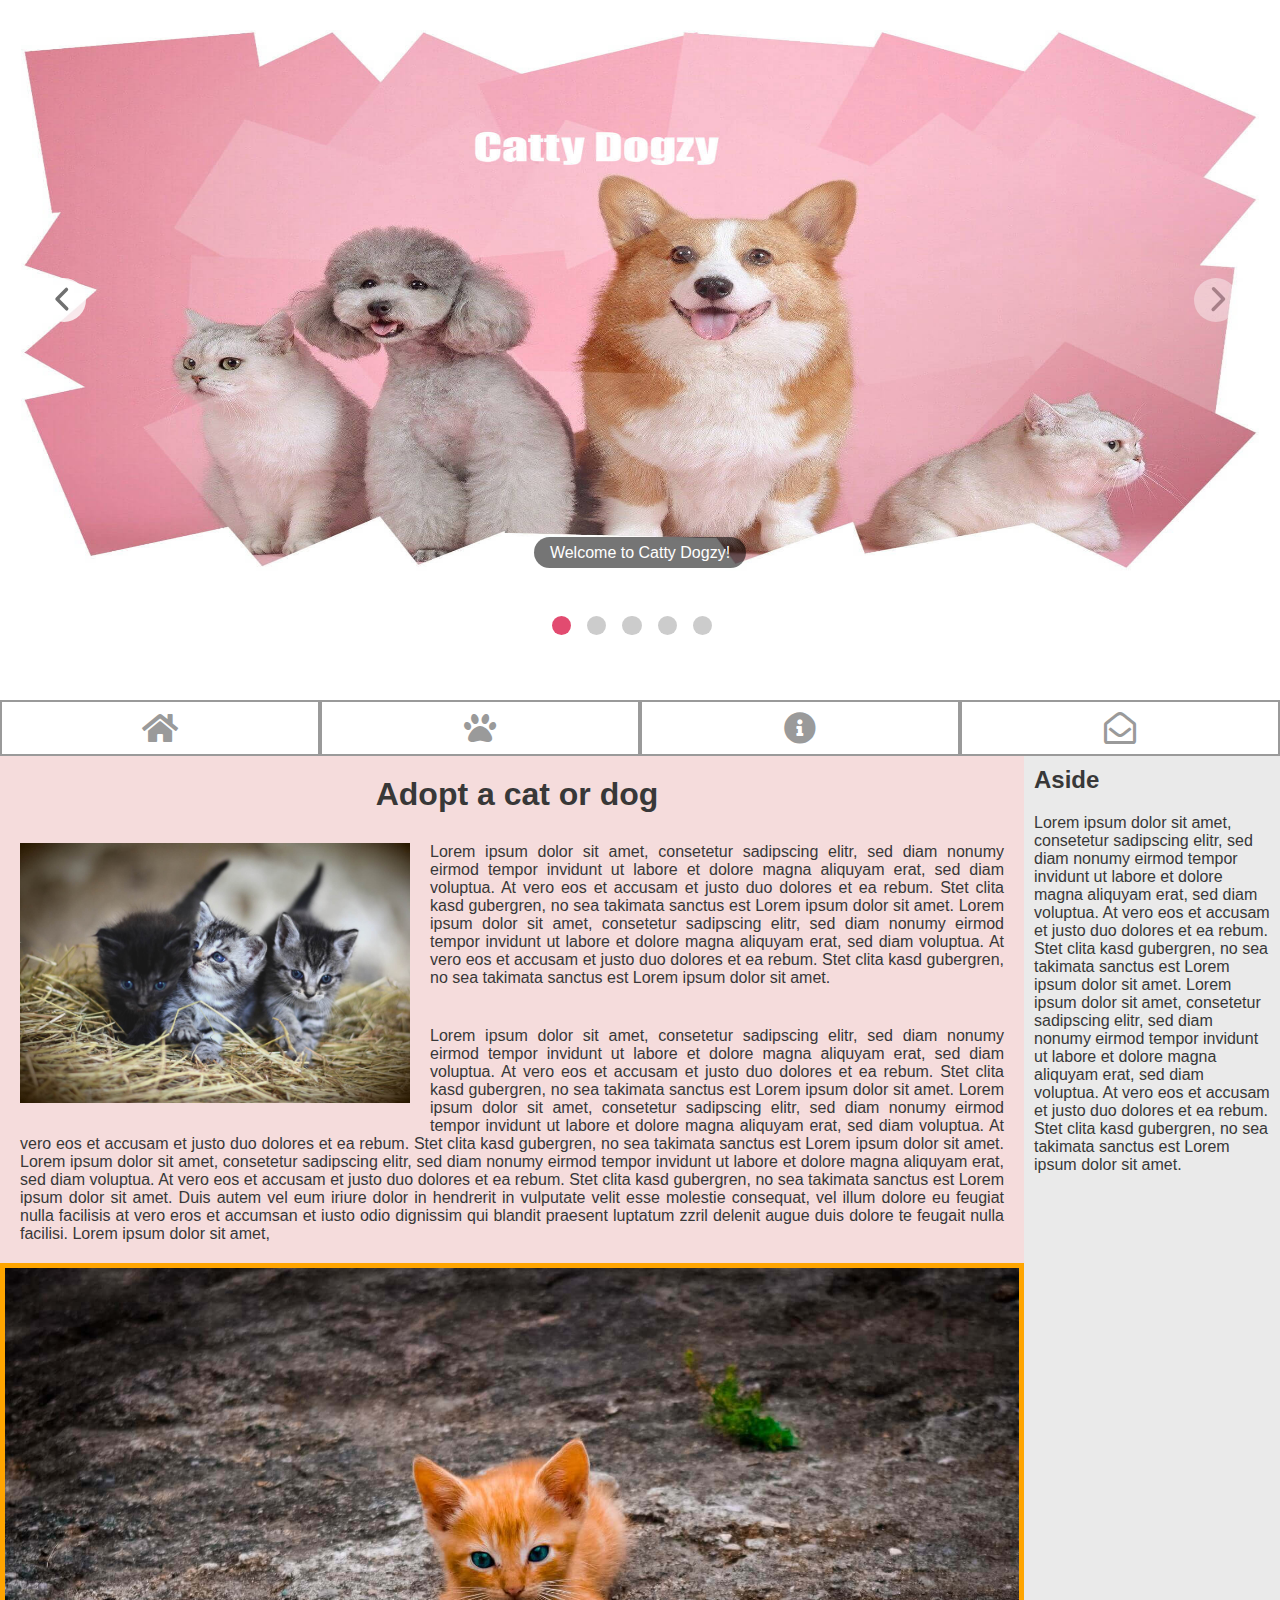
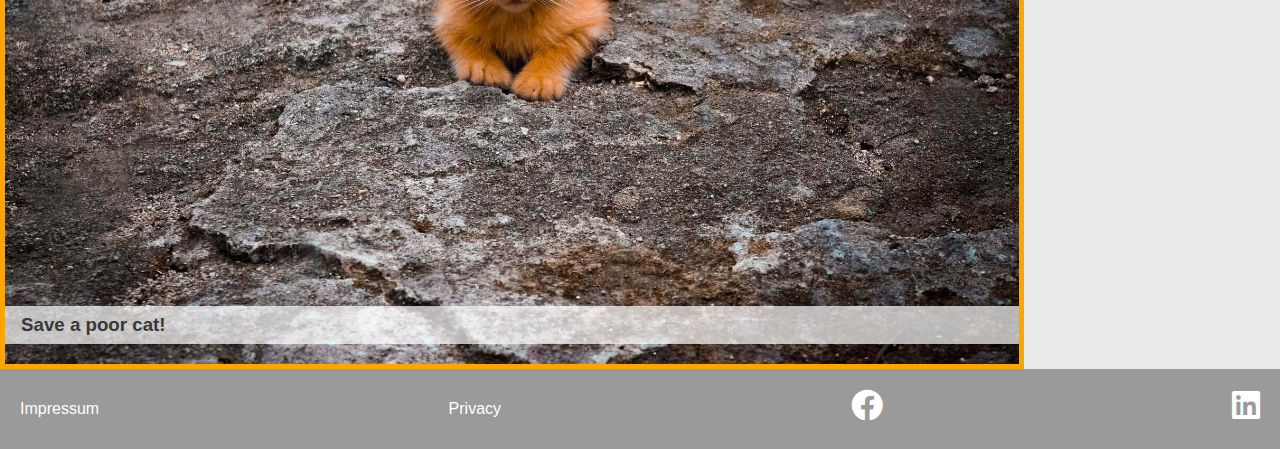
<file: index.html>
<!doctype html>
<html>
<head>
<meta charset="utf-8">
<title>Catty Dogzy</title>
	<meta name="viewport" content="width=device-width, initial-scale=1, shrink-to-fit=no">
	<link rel="stylesheet" href="css/slippry.css" />
	<link rel="stylesheet" href="css/style.css" />
	<link href="fontawesome/css/all.min.css" rel="stylesheet">
	<script src="//ajax.googleapis.com/ajax/libs/jquery/1.10.2/jquery.min.js"></script>



	<style>



	</style>
</head>

<body>
	<div id="gridContainer">

		<header class="slider">
				<ul id="slippry">
			<li>
				<a href="#slide1"><img src="images/mix.jpeg" alt="Welcome to Catty Dogzy!"></a>
			</li>
			<li>
				<a href="#slide2"><img src="images/c1.jpeg"  alt="Cat 1."></a>
			</li>
			<li>
				<a href="#slide3"><img src="images/c2.jpeg" alt="Cat 2 <span>♥</span> :)"></a>
			</li>
			<li>
				<a href="#slide4"><img src="images/c3.jpeg" alt="Cat 3"></a>
			</li>
			<li>
				<a href="#slide5"><img src="images/c4.jpeg" alt="Cat 4"></a>
			</li>
		</ul>
	</header>


	<input type="checkbox" id="navchecker">
	<nav id ="topnav">
		<p> <label for="navchecker"></label> </p>
		<ul>
			<li><a href="index.html"class="fas fa-home fa-2x"></a></li>
			<li><a href="about.html" class="fas fa-paw fa-2x"></a>
				<ul>
					<li><a href="cat.html">Cats</a></li>
					<li><a href="dog.html">Dogs</a></li>
				</ul>
			</li>
			<li><a href="info.html" class="fas fa-info-circle fa-2x"></a></li>
			<li><a href="contact.html" class="far fa-envelope-open fa-2x"></a></li>
		</ul>
	</nav>

	<main class="pink">

		<article >
			<h1>Adopt a cat or dog</h1>
			<img src="images/cat6.jpeg" alt="cats">
			<p>Lorem ipsum dolor sit amet, consetetur sadipscing elitr, sed diam nonumy eirmod tempor invidunt ut labore et dolore magna aliquyam erat, sed diam voluptua. At vero eos et accusam et justo duo dolores et ea rebum. Stet clita kasd gubergren, no sea takimata sanctus est Lorem ipsum dolor sit amet. Lorem ipsum dolor sit amet, consetetur sadipscing elitr, sed diam nonumy eirmod tempor invidunt ut labore et dolore magna aliquyam erat, sed diam voluptua. At vero eos et accusam et justo duo dolores et ea rebum. Stet clita kasd gubergren, no sea takimata sanctus est Lorem ipsum dolor sit amet.</p>
			<p>Lorem ipsum dolor sit amet, consetetur sadipscing elitr, sed diam nonumy eirmod tempor invidunt ut labore et dolore magna aliquyam erat, sed diam voluptua. At vero eos et accusam et justo duo dolores et ea rebum. Stet clita kasd gubergren, no sea takimata sanctus est Lorem ipsum dolor sit amet. Lorem ipsum dolor sit amet, consetetur sadipscing elitr, sed diam nonumy eirmod tempor invidunt ut labore et dolore magna aliquyam erat, sed diam voluptua. At vero eos et accusam et justo duo dolores et ea rebum. Stet clita kasd gubergren, no sea takimata sanctus est Lorem ipsum dolor sit amet. Lorem ipsum dolor sit amet, consetetur sadipscing elitr, sed diam nonumy eirmod tempor invidunt ut labore et dolore magna aliquyam erat, sed diam voluptua. At vero eos et accusam et justo duo dolores et ea rebum. Stet clita kasd gubergren, no sea takimata sanctus est Lorem ipsum dolor sit amet.

Duis autem vel eum iriure dolor in hendrerit in vulputate velit esse molestie consequat, vel illum dolore eu feugiat nulla facilisis at vero eros et accumsan et iusto odio dignissim qui blandit praesent luptatum zzril delenit augue duis dolore te feugait nulla facilisi. Lorem ipsum dolor sit amet,</p>
		</article>
		<figure class="frame">
			<img class="defaultimg" src ="images/cat4.jpeg" alt="cat4">
			<img class="hoverimg" src ="images/cat5.jpeg" alt="cat5">
			<figcaption>
				<h3>Save a poor cat!</h3>
				<p>would you like to save a street cat?<br><a href="cat.html">more...</a></p>
			</figcaption>
		</figure>

	</main>

	<aside class="gray">
		<h2>Aside</h2>
		<p>Lorem ipsum dolor sit amet, consetetur sadipscing elitr, sed diam nonumy eirmod tempor invidunt ut labore et dolore magna aliquyam erat, sed diam voluptua. At vero eos et accusam et justo duo dolores et ea rebum. Stet clita kasd gubergren, no sea takimata sanctus est Lorem ipsum dolor sit amet. Lorem ipsum dolor sit amet, consetetur sadipscing elitr, sed diam nonumy eirmod tempor invidunt ut labore et dolore magna aliquyam erat, sed diam voluptua. At vero eos et accusam et justo duo dolores et ea rebum. Stet clita kasd gubergren, no sea takimata sanctus est Lorem ipsum dolor sit amet.</p>
	</aside>

	<footer class="darkGray">
		<p><a href="#">Impressum</a></p>
		<p><a href="#">Privacy</a></p>
		<p><a href="#" class="fab fa-facebook fa-2x"></a></p>
		<p><a href="#" class="fab fa-linkedin fa-2x"></a></p>
	</footer>

	</div><!--grid container-->
	<script src="js/jquery-3.5.1.js"></script>
	<script src="js/slippry.min.js"></script>
	<script>
/*----fixed nav-------------*/
	$(document).ready(function(){
	$(window).scroll(function(){
		var y = $('header').height();//ely hya 500 tool elsora
		console.log('Höhe vom Header: '+ y);
		if($(window).scrollTop() > y){
				$('#topnav').addClass('sticky');
			}
		else{
			$('#topnav').removeClass('sticky');
		}
	});
});
/*--------*/
			$("#slippry").slippry({
				transition: 'horizontal',/*'fade', 'horizontal', 'vertical', 'kenburns', false */
				useCSS: true,
				speed: 1000,
				pause: 2000,
				auto: true,
				preload: 'visible',
				autoHover: false,
				//captions:true,
				pager:true
			});
		</script>

</body>
</html>
</file>
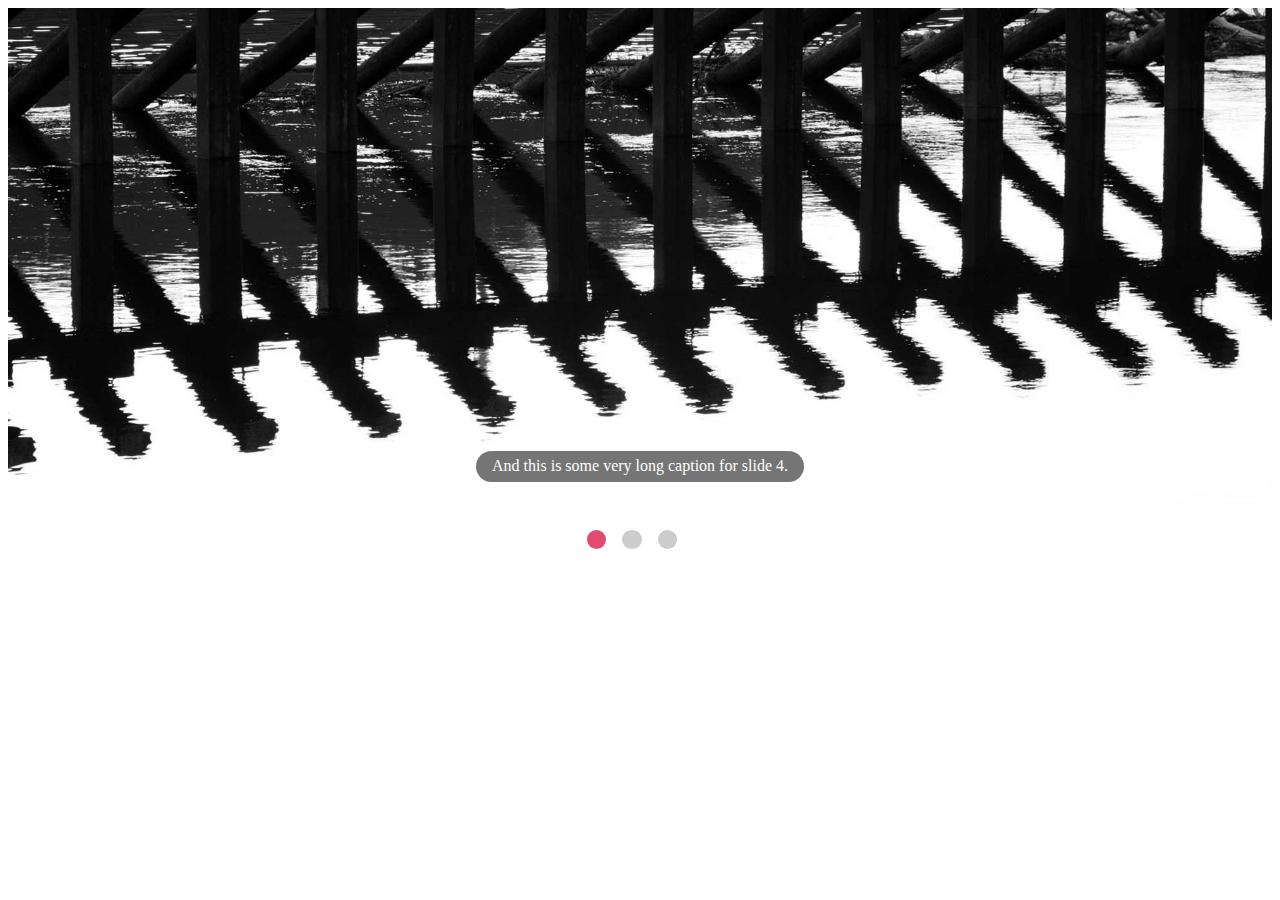
<file: slippry-1.4.0filet/slippry-1.4.0filet/index.html>
<!DOCTYPE html>
<html lang="de">
<!--
Quelle: slippry.com
der normale Slider in dieser index.html - css/js im Ordner 'dist'
thumbnail-Beispiel in index-thumb - css/js im Ordner 'forthumb' 
-->
	<head>
		<title>slippry demo</title>
		<meta name="viewport" content="width=device-width">
		<script src="https://code.jquery.com/jquery-3.1.1.min.js"></script>
		<script src="dist/slippry.min.js"></script>
    	<link rel="stylesheet" href="dist/slippry.css">
    <!-- Quelle: slippry.com -->
	</head>
	<body>
        <ul id="demo1">
            <li><!-- kein Link nirgendwohin -->
                <img src="img/image-4.jpg" alt="And this is some very long caption for slide 4.">
            </li>
            <li><!-- Ganzes Bild ist Link -->
                <a href="#wasweissichwohin">
                	<img src="img/image-2.jpg"  alt="Webdesign">
            	</a>
            </li>
            <li><!-- Ganzes Bild ist Link und caption hat auch einen Link-->
                <a href="http://s-zigan.de/akt/foto.html" target="_blank">
                <img src="img/image-1.jpg" alt="This is caption 1 <a href='#link'>Even with links!</a>">
                </a>
            </li>
        </ul>

		<script>
			$("#demo1").slippry({
				transition: 'horizontal',/*'fade', 'horizontal', 'vertical', 'kenburns', false */
				useCSS: true,
				speed: 1000,
				pause: 2000,
				auto: true,
				preload: 'visible',
				autoHover: false,
				//captions:true,
				pager:true
			});
		</script>
	</body>
</html>
</file>
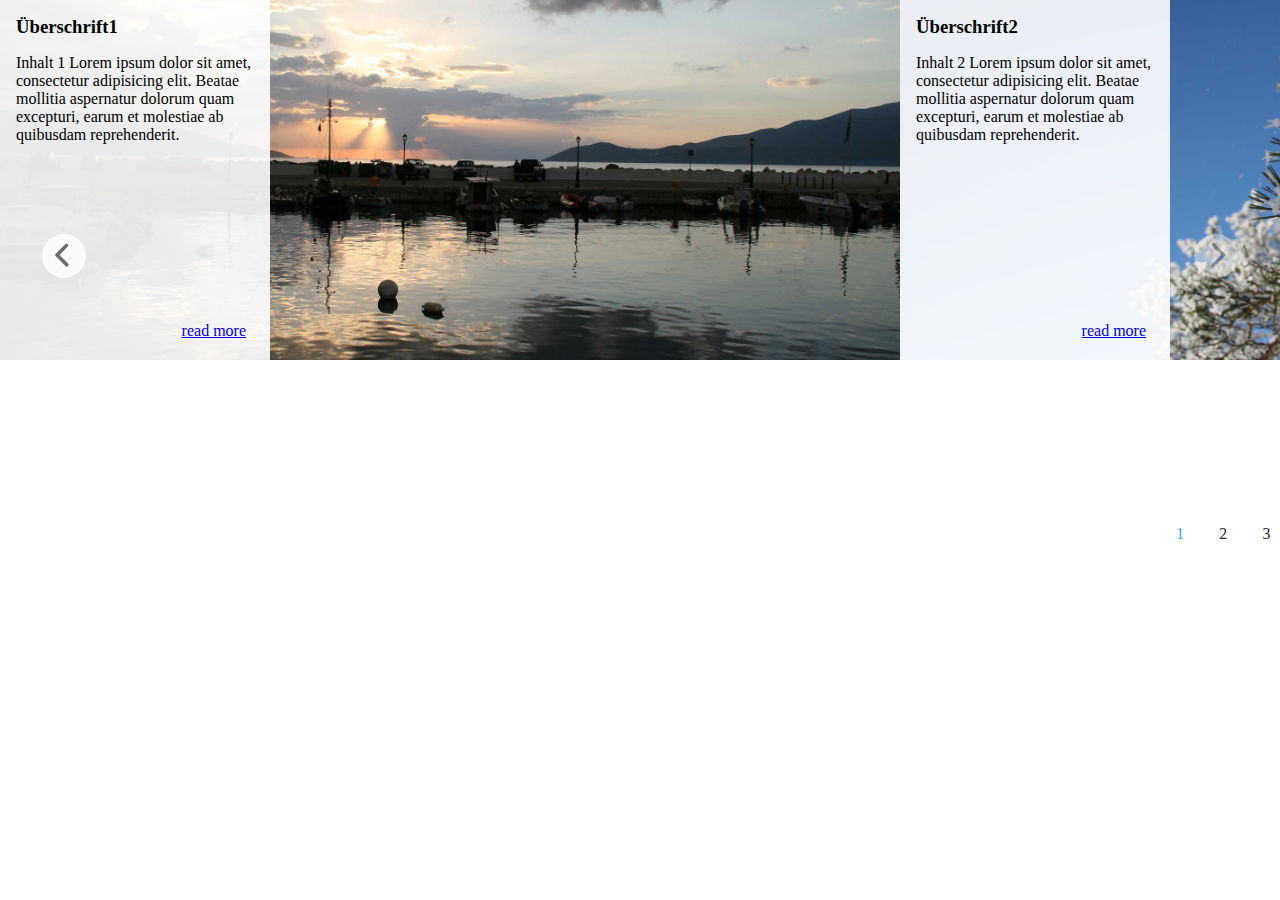
<file: slippry-1.4.0filet/slippry-1.4.0filet/index-news.html>
<!DOCTYPE html>
<html>
<!--
Quelle: slippry.com
der normale Slider in dieser index.html - css/js im Ordner 'dist'
thumbnail-Beispiel in index-thumb - css/js im Ordner 'forthumb' 
-->
<head>
<title>slippry demo</title>
<meta name="viewport" content="width=device-width">
<script src="https://code.jquery.com/jquery-3.1.1.min.js"></script> 
<script src="dist/slippry.min.js"></script>
<link rel="stylesheet" href="dist/slippry.css">

<!-- 
Quelle: slippry.com 
Beim slider 'news' müssen article bestehen bleiben!
h2 oder h3, wie es benötigt wird
Kontrolle der Ansicht besser in file-Ansicht. DW-Ansicht spinnt bei Änderungen gern!
Ohne *-Selector Probleme mit margin und box-sizing
-->
    <style>
        * {
            margin: 0;
            padding: 0;
            box-sizing: border-box;
        }
		#news-demo {
			max-width: 900px;
			margin: auto;
		}
    </style>
</head>
<body>
<div id="news-demo">
    <article>
        <div class="text-content">
            <h3>Überschrift1</h3>
            <p>Inhalt 1 Lorem ipsum dolor sit amet, consectetur adipisicing elit. Beatae mollitia aspernatur dolorum quam excepturi, earum et molestiae ab quibusdam reprehenderit.</p>
            <a href="#!" class="button-link read-more">read more</a> </div>
        <div class="image-content"><img src="img/image-1.jpg" alt="demo1_1"></div>
    </article>
    <article>
        <div class="text-content">
            <h3>Überschrift2</h3>
            <p>Inhalt 2 Lorem ipsum dolor sit amet, consectetur adipisicing elit. Beatae mollitia aspernatur dolorum quam excepturi, earum et molestiae ab quibusdam reprehenderit.</p>
            <a href="#!" class="button-link read-more">read more</a> </div>
        <div class="image-content"><img src="img/image-2.jpg" alt="demo1_1"></div>
    </article>
    <article>
        <div class="text-content">
            <h3>Überschrift3</h3>
            <p>Inhalt 3 Lorem ipsum dolor sit amet, consectetur adipisicing elit. Beatae mollitia aspernatur dolorum quam excepturi, earum et molestiae ab quibusdam reprehenderit.</p>
            <a href="#!" class="button-link read-more">read more</a> </div>
        <div class="image-content"><img src="img/image-4.jpg" alt="demo1_1"></div>
    </article>
</div>
    
<script>
jQuery('#news-demo').slippry({
  // general elements & wrapper
  slippryWrapper: '<div class="sy-box news-slider" />', // wrapper to wrap everything, including pager
  elements: 'article', // elments cointaining slide content

  // options
  adaptiveHeight: false, // height of the sliders adapts to current 
  captions: false,

  // pager
  pagerClass: 'news-pager',

  // transitions
  transition: 'horizontal', // fade, horizontal, kenburns, false
  speed: 1200,
  pause: 8000,

  // slideshow
  autoDirection: 'prev'
});
</script>
</body>
</html>
</file>
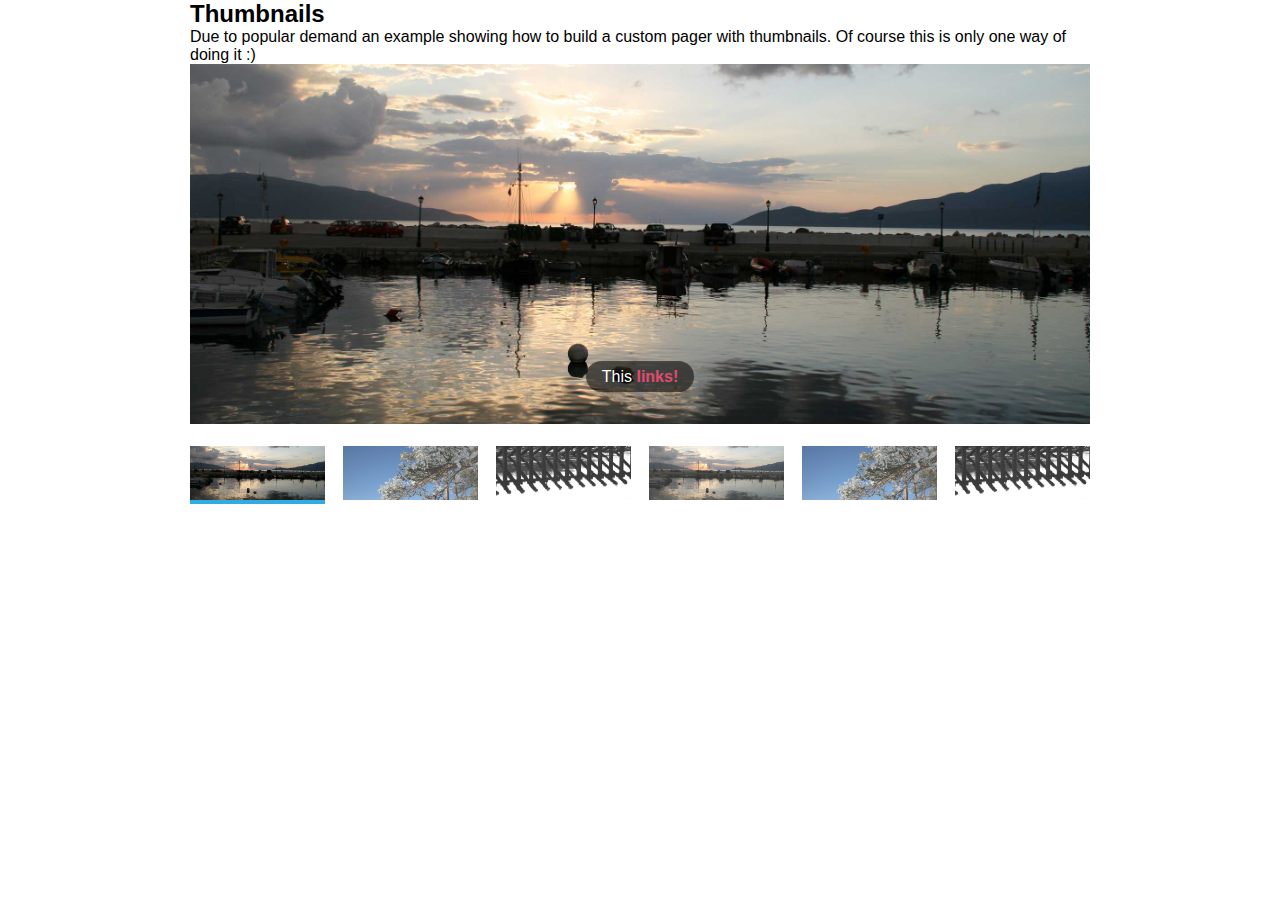
<file: slippry-1.4.0filet/slippry-1.4.0filet/index-thumb.html>
<!doctype html>
<html>
  <head>
    <meta charset="utf-8">
    <meta name="viewport" content="width=device-width">
    <title>Examples - Thumbnails</title>
      <link href="forthumb/styles.css" rel="stylesheet" />
      <style>
		* {
			margin: 0;
			padding: 0;
			box-sizing: border-box;
		}
		img {
			max-width: 100%;
			height: auto;
		}
		body {
			font: 16px Verdana, Arial,sans-serif;
		}
		  
		  section{
			  max-width: 900px;
			  margin: auto;
		  }
        .thumb-box .thumbs li {
            width: 16.6666%;
        }
      </style>
  </head>
  <body>

<section>
  <h2 class="slider-title">Thumbnails</h2>
  <p>Due to popular demand an example showing how to build a custom pager with thumbnails. Of course this is only one way of doing it :)</p>
  <ul id="thumbnails">
    <li><img src="img/image-1.jpg" alt="This <a href='#link'> links!</a>"></li>
    <li><img src="img/image-2.jpg"  alt="This is caption 2"></li>
    <li><img src="img/image-4.jpg" alt="And r slide 4."></li>
    <li><img src="img/image-1.jpg" alt="And this for slide 4."></li>
    <li><img src="img/image-2.jpg" alt="And this for slide 4."></li>
    <li><img src="img/image-4.jpg" alt="And this for slide 4."></li>
  </ul>
  <div class="thumb-box">
      <!-- für die Funktionierung ist data-slide sauber von 1-2-3-4-... zu zählen -->
    <ul class="thumbs">
      <li><a href="#" data-slide="1"><img src="img/image-1.jpg" alt="This "></a></li>
      <li><a href="#" data-slide="2"><img src="img/image-2.jpg"  alt="This "></a></li>
      <li><a href="#" data-slide="3"><img src="img/image-4.jpg" alt="And"></a></li>
      <li><a href="#" data-slide="4"><img src="img/image-1.jpg" alt="And this "></a></li>
      <li><a href="#" data-slide="5"><img src="img/image-2.jpg" alt="And this "></a></li>
      <li><a href="#" data-slide="6"><img src="img/image-4.jpg" alt="And this "></a></li>
    </ul>
  </div>
</section>

<script src="http://ajax.googleapis.com/ajax/libs/jquery/1.10.2/jquery.min.js"></script>
<script src="forthumb/scripts.js"></script>

  </body>
</html>
</file>
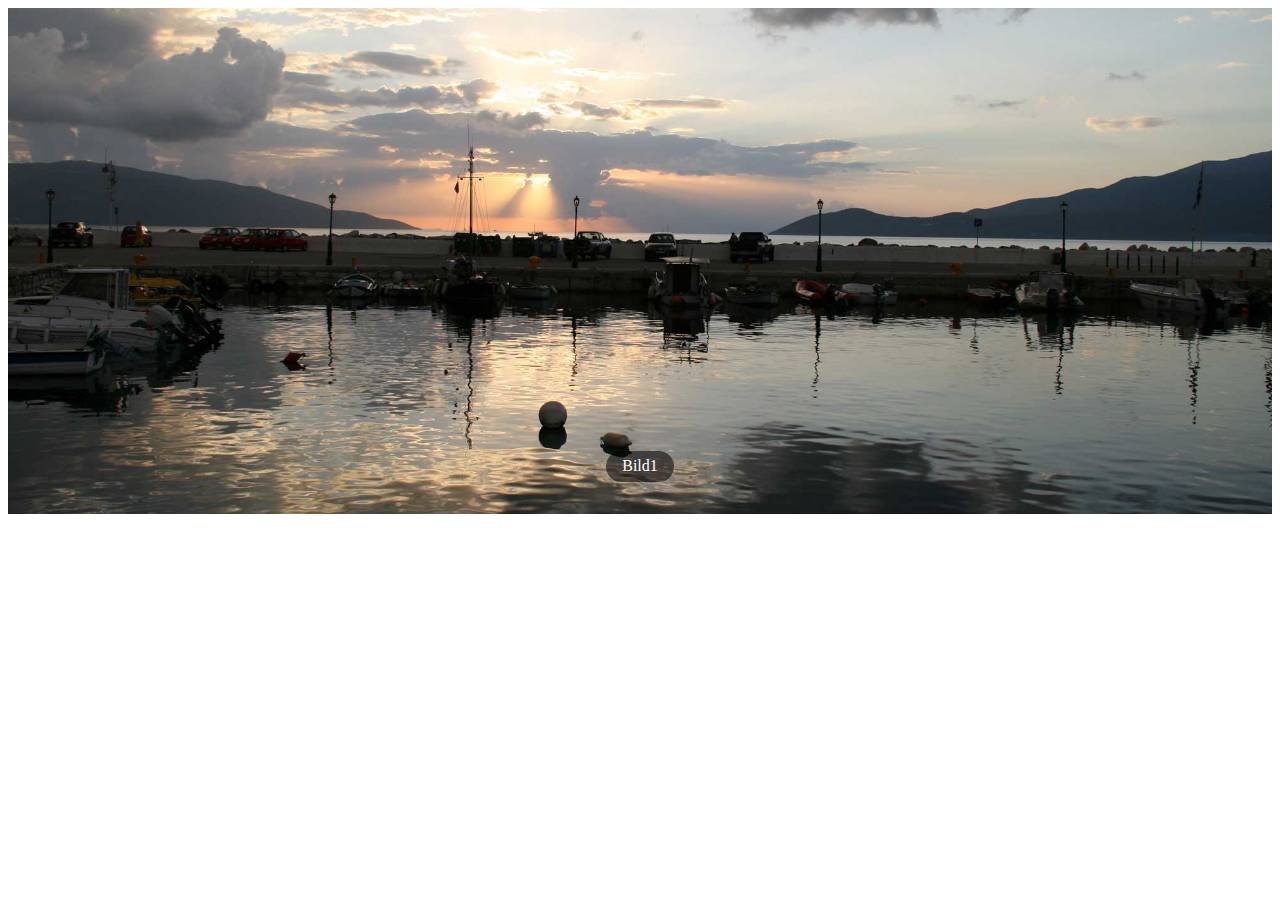
<file: slippry-1.4.0filet/slippry-1.4.0filet/index_small.html>
<!DOCTYPE html>
<html>
<!--
Quelle: slippry.com
der normale Slider in dieser index.html - css/js im Ordner 'dist'
thumbnail-Beispiel in index-thumb - css/js im Ordner 'forthumb' 
-->
	<head>
		<title>slippry demo</title>
		<meta name="viewport" content="width=device-width">

        <script src="https://code.jquery.com/jquery-3.1.1.min.js"></script>
		<script src="dist/slippry.min.js"></script>
    	<link rel="stylesheet" href="dist/slippry.css">

        <!-- Quelle: slippry.com -->
		
<!-- 
1. im html ul mit img aufbauen. ID nicht vergessen!
2. js und css-Dateien in Projektordner kopieren.
3. js und css-Dateien im head der Datei einbinden.
4. Startsequenz (script-Block vor schließendem body-Tag) einbauen.
5. Pfeile (Ordner images) in Projektordner kopieren.
-->

	</head>
	<body>
        <ul id="slider1">
            <li>
                <img src="img/image-1.jpg" alt="Bild1">
            </li>
            <li>
                <img src="img/image-2.jpg"  alt="This is caption 2">
            </li>
            <li>
                <img src="img/image-4.jpg" alt="caption for slide 4.">
            </li>
        </ul>
        
		<script>
			$("#slider1").slippry({
                    transition: 'horizontal',
                    pager:false,
                    auto: true
            });
		</script>
	</body>
</html>
</file>
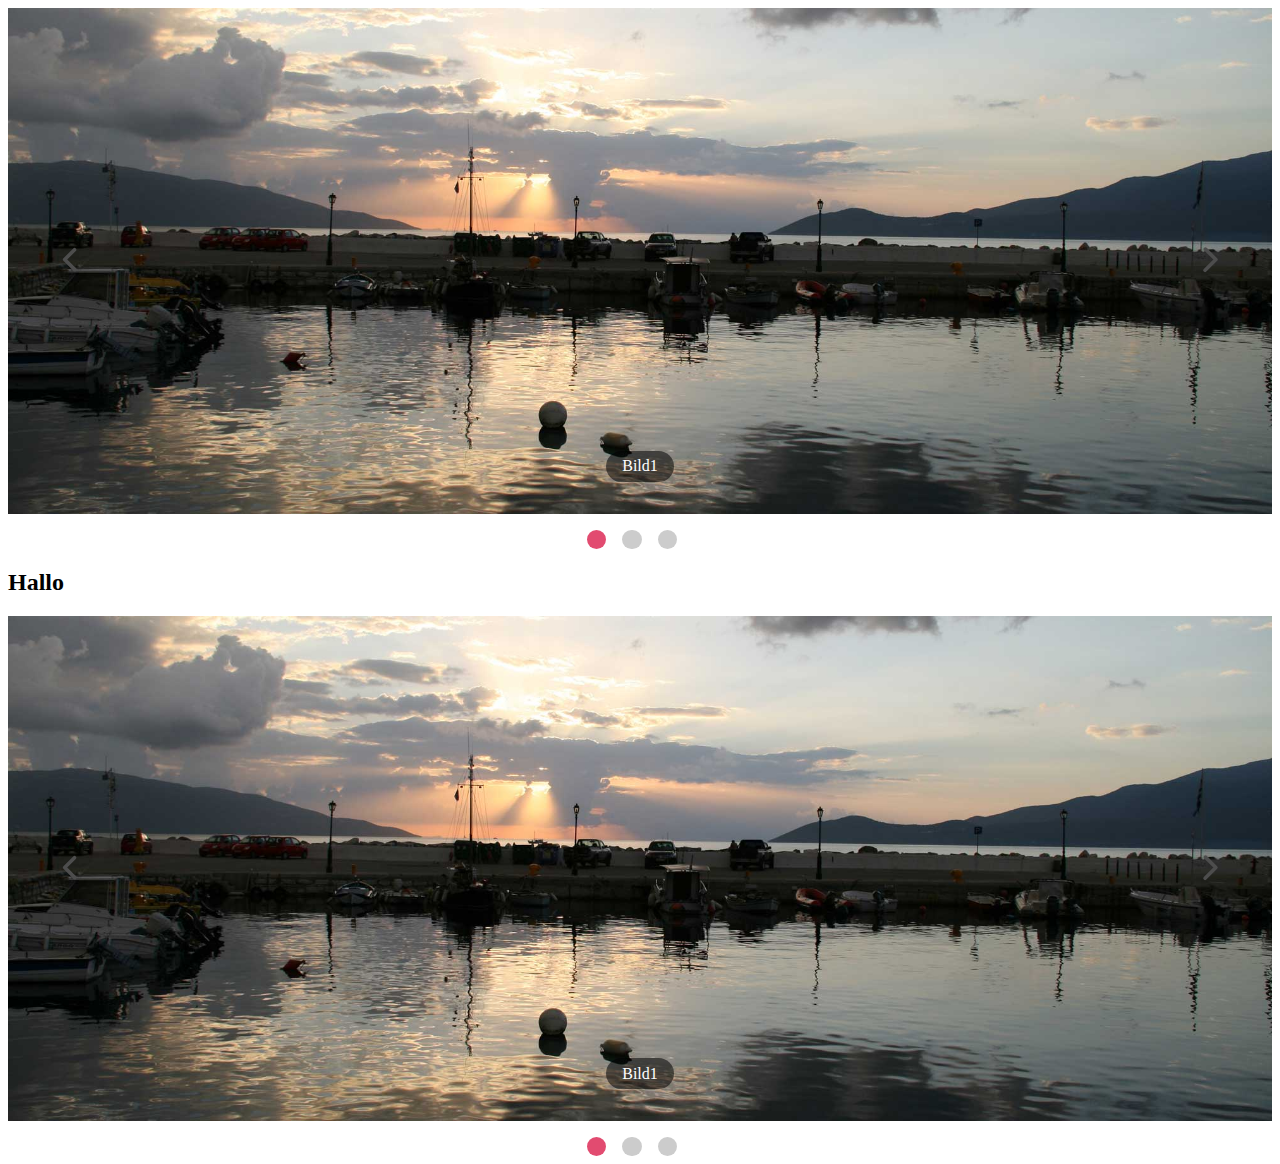
<file: slippry-1.4.0filet/slippry-1.4.0filet/index_small_muliple.html>
<!DOCTYPE html>
<html>
<!--
Quelle: slippry.com
der normale Slider in dieser index.html - css/js im Ordner 'dist'
thumbnail-Beispiel in index-thumb - css/js im Ordner 'forthumb' 
-->
	<head>
		<title>slippry demo</title>
		<script src="https://code.jquery.com/jquery-3.1.1.min.js"></script>
		<script src="dist/slippry.min.js"></script>
		<meta name="viewport" content="width=device-width">
    	<link rel="stylesheet" href="dist/slippry.css">
    <!-- Quelle: slippry.com -->
        <style>
            .mobile{display: none;}
            .sy-controls li a::after {
                background-color: transparent;
            }
            .sy-controls li a::after {
                display: block;
            }
            .sy-controls li a:link, .sy-controls li a:visited {
                opacity: 1;
            }
            .sy-slides-wrap .sy-controls {
                display: block; 
            }
        </style>
	</head>
	<body>
        <ul id="slider_desk" class="desk">
            <li>
                <img src="img/image-1.jpg" alt="Bild1">
            </li>
            <li>
                <img src="img/image-2.jpg"  alt="This is caption 2">
            </li>
            <li>
                <img src="img/image-4.jpg" alt="And this is some very long caption for slide 4.">
            </li>
        </ul>
        <ul id="slider_mobile" class="mobile">
            <li>
                <img src="img/image-1.jpg" alt="Bild1">
            </li>
            <li>
                <img src="img/image-2.jpg"  alt="This is caption 2">
            </li>
            <li>
                <img src="img/image-4.jpg" alt="And this is some very long caption for slide 4.">
            </li>
        </ul>
<h2>Hallo </h2>
        <ul id="slider_desk2" class="desk">
            <li>
                <img src="img/image-1.jpg" alt="Bild1">
            </li>
            <li>
                <img src="img/image-2.jpg"  alt="This is caption 2">
            </li>
            <li>
                <img src="img/image-4.jpg" alt="And this is some very long caption for slide 4.">
            </li>
        </ul>

		<script>
			$(function() {
                if($(window).width() > 700){
                    var sliderdesk = $("#slider_desk").slippry({
                    });
                    var sliderdesk2 = $("#slider_desk2").slippry({
                    });
                }
                else {
                    var slidermobile = $("#slider_mobile").slippry({
                    });
                    var slidermobile2 = $("#slider_mobile2").slippry({
                    });
                }
			});
		</script>
	</body>
</html>
</file>
<file: css/style.css>
* {
		margin: 0;
		padding: 0;/*if u remove it  so u can see point of list*/
		box-sizing: border-box;
	}

	img {
		max-width: 100%;
		height: auto;
		display:block;
		}

		html {
		font: 1rem Verdana, sans-serif;
    color:#383838;
	}
	main {
		display: block;
	}
  #navchecker{
    display: none;
  }
	aside p{
		padding:10px;
	}
	aside h2{
		padding:10px;
	}
	footer{
		display: flex;
		justify-content: space-between;
		padding:20px;
	}
	footer a{

		text-decoration: none;
		color:#fff;
		line-height: 40px;
	}
	/*------figure------*/

	.frame{
			width:auto;
			height: auto;
			border: 5px solid #ffa500;
			overflow: hidden;
			position: relative;
	}
	.frame .hoverimg{
		position: absolute;
		top:0;
		left:0;
		opacity: 0;
		transition: 0.5s;
	}
	.frame:hover .hoverimg{
		opacity: 1;
	}
	.frame h3{
		position: absolute;
		left:0;
		right: 0;
		bottom: 20px;
		background: rgba(255,255,255,0.7);
		padding: 0.5rem 1rem;
		transition: 0.5s;
	}
	.frame:hover h3{
		bottom: 220px;
	}
	.frame p{
		position: absolute;
		left:0;
		right: 0;
		bottom: 20px;
		background: rgba(255,255,255,0.7);
		padding: 0.5rem 1rem;
		opacity: 0;
		transition: 0.5s;
		transform: translateY(calc(100%+20px));
	}
	.frame:hover p{
		transform: translateY(calc(0%));
		opacity: 1;
	}
  /*-----media queries--*/

  /*---------grid areas-----------*/
  header{grid-area: head;}
  nav{grid-area:navi;}
  main{grid-area:main;}
  aside{grid-area:side;}
  footer{grid-area: foot;}
  /*desktop grid container*/
  @media (min-width:1201px){

    .slider img{
      height:600px;
    }

    #gridContainer{
      display: grid;
      grid-template-columns:20% 60% 20% ;
      grid-template-rows: 700px auto auto auto;

      grid-template-areas:
      "head head head"
      "navi navi navi"
      "main main side"
      "foot foot foot";
      }
      /*---nav--*/

      #topnav > ul{
        display: flex;

      }
      #topnav  ul > li{
        flex-basis: 25%;
        list-style: none;
        border:2px solid #9a9a9a;
        display: flex;


      }
      #topnav  > ul > li {
        justify-content:center;
        align-content: center;
        align-items: center;
      }
      #topnav li{
        position: relative;
      }
      #topnav ul ul {
      visibility: hidden;
      position: absolute;
      opacity: 0;
      transform: translateY(7rem);
      transition: 0.5s;
      }
      #topnav li:hover ul{
      visibility: visible;
      transform: translateY(5.5rem);
      opacity: 1;
      }
      #topnav ul ul li{
        padding:10px 80px;
        background: #fff;
      }
      #topnav ul li:hover{
        background:#dcf5f5  ;
      }
      #topnav ul ul li a:hover{
        background: #dcf5f5 ;
      }


      #topnav   a{
        text-decoration: none;
        color:#9a9a9a;
        text-align: center;
          padding:10px
      }
      /*--article-----*/
      main article h1{
        padding:20px 10px 10px 20px;
          text-align: center;
      }
      main article img{
        height:300px;
        padding:20px;
        float:left;
      }
      main article p{
        padding:20px;
        text-align: justify;
    }
}

  /*Tablet grid container*/
    @media (max-width:1200px) and (min-width:601px){
      .slider img{
        height:500px;
      }
      #gridContainer{
        display: grid;
      grid-template-columns: 60% 40% ;
      grid-template-rows: auto auto auto ;

      grid-template-areas:
      "head head"
      "navi navi"
      "main side"
      "foot foot";
      }

      /*---nav--*/

        #topnav.sticky{
    		position: fixed;
    		top:0;
    		left:0;
    		right:0;
        background: #fff;
    	}

    	#topnav.sticky ul{
    		max-width: 100%;
    		margin:auto;
    	}
      #topnav > ul{
        display: flex;

      }
      #topnav  ul > li{
        flex-basis: 25%;
        list-style: none;
        border:2px solid #9a9a9a;
        display: flex;


      }
      #topnav  > ul > li {
        justify-content:center;
        align-content: center;
        align-items: center;
      }
      #topnav li{
        position: relative;
      }
      #topnav ul ul {
      visibility: hidden;
      position: absolute;
      opacity: 0;
      transform: translateY(7rem);
      transition: 0.5s;
      }
      #topnav li:hover ul{
      visibility: visible;
      transform: translateY(4.5rem);
      opacity: 1;
      }
      #topnav ul ul li {
        padding:10px 60px;
        background: #fff;
      }
      #topnav ul li:hover{
        background:#dcf5f5  ;
      }
      #topnav ul ul li a:hover{
        background: #dcf5f5 ;
      }
      #topnav   a{
        text-decoration: none;
        color:#9a9a9a;
        text-align: center;
        padding:5px
      }
      /*--article-----*/
      main article h1{
        padding:20px 10px 10px 20px;
        text-align: center;
      }
      main article img{
        height:300px;
        padding:20px;
        float:left;
      }
      main article p{
        padding:20px;
        text-align: justify;
    }
        }
  /*mobile grid container*/
    @media (max-width:600px) {
      .slider img{
        height:400px;
      }
      #topnav{position: fixed;
        	z-index: 100;
          top:50%;
          right:0;
					background: #fff;
      }
			#topnav ul li{
				list-style: none;
			}
			#topnav ul ul {
			visibility: hidden;
			position: absolute;
			opacity: 0;
			transform: translateX(-7rem) translateY(-2rem);
			transition: 0.5s;
			}
			#topnav li:hover ul{
			visibility: visible;
			transform: translateX(-5.9rem) translateY(-3rem);
			opacity: 1;
			}
			#topnav ul ul li{
				background: #fff;
				padding:10px;
			}
			#topnav ul li:hover{
				background:#dcf5f5  ;
			}
			#topnav ul ul li a:hover{
				background: #dcf5f5 ;
			}
			#topnav a{
				padding:10px 15px;
				text-align: center;
				color: #9a9a9a;
				text-decoration: none;
			}
			#topnav  ul > li{
        border:2px solid #9a9a9a;
      }
      /*--article--*/
      main article h1{
        padding:20px 10px 10px 20px;
          text-align: center;
      }
      main article img{

        padding:20px;

      }
      main article p{
        padding:20px;
        text-align: justify;
    }
          }

/*----*------*/
.pink {background:#f5dcdc ;}
.beig {background:#f5ecda;}
.gray {background:#eaeaea;}
.hazel {background:#dac09c;}
.darkGray {background: #9a9a9a;}
</file>
<file: slippry-1.4.0filet/slippry-1.4.0filet/forthumb/styles.css>
@-webkit-keyframes left-right{0%{-webkit-transform:translateY(-20%) translateX(-10%);transform:translateY(-20%) translateX(-10%)}100%{-webkit-transform:translateY(0%) translateX(10%);transform:translateY(0%) translateX(10%)}}@-o-keyframes left-right{0%{-o-transform:translateY(-20%) translateX(-10%);transform:translateY(-20%) translateX(-10%)}100%{-o-transform:translateY(0%) translateX(10%);transform:translateY(0%) translateX(10%)}}@keyframes left-right{0%{-webkit-transform:translateY(-20%) translateX(-10%);-o-transform:translateY(-20%) translateX(-10%);transform:translateY(-20%) translateX(-10%)}100%{-webkit-transform:translateY(0%) translateX(10%);-o-transform:translateY(0%) translateX(10%);transform:translateY(0%) translateX(10%)}}@-webkit-keyframes right-left{0%{-webkit-transform:translateY(0%) translateX(10%);transform:translateY(0%) translateX(10%)}100%{-webkit-transform:translateY(-20%) translateX(-10%);transform:translateY(-20%) translateX(-10%)}}@-o-keyframes right-left{0%{-o-transform:translateY(0%) translateX(10%);transform:translateY(0%) translateX(10%)}100%{-o-transform:translateY(-20%) translateX(-10%);transform:translateY(-20%) translateX(-10%)}}@keyframes right-left{0%{-webkit-transform:translateY(0%) translateX(10%);-o-transform:translateY(0%) translateX(10%);transform:translateY(0%) translateX(10%)}100%{-webkit-transform:translateY(-20%) translateX(-10%);-o-transform:translateY(-20%) translateX(-10%);transform:translateY(-20%) translateX(-10%)}}.sy-box.sy-loading{background:url("../images/sy-loader.gif") 50% 50% no-repeat;-webkit-background-size:32px 32px;background-size:32px;min-height:40px}.sy-box.sy-loading .sy-slides-wrap,.sy-box.sy-loading .sy-pager{visibility:hidden}.sy-slides-wrap{position:relative;height:100%;width:100%}.sy-slides-wrap:hover .sy-controls{display:block}.sy-slides-crop{height:100%;width:100%;position:absolute;overflow:hidden}.sy-list{width:100%;height:100%;list-style:none;margin:0;padding:0;position:absolute}.sy-list.horizontal{-webkit-transition:left ease;-o-transition:left ease;transition:left ease}.sy-list.vertical{-webkit-transition:top ease;-o-transition:top ease;transition:top ease}.sy-slide{position:absolute;width:100%;z-index:2}.sy-slide.kenburns{width:140%;left:-20%}.sy-slide.kenburns.useCSS{-webkit-transition-property:opacity;-o-transition-property:opacity;transition-property:opacity}.sy-slide.kenburns.useCSS.sy-ken:nth-child(1n){-webkit-animation-name:left-right;-o-animation-name:left-right;animation-name:left-right;-webkit-animation-fill-mode:forwards;-o-animation-fill-mode:forwards;animation-fill-mode:forwards}.sy-slide.kenburns.useCSS.sy-ken:nth-child(2n){-webkit-animation-name:right-left;-o-animation-name:right-left;animation-name:right-left;-webkit-animation-fill-mode:forwards;-o-animation-fill-mode:forwards;animation-fill-mode:forwards}.sy-slide.sy-active{z-index:3}.sy-slide>img{margin:0;padding:0;display:block;width:100%;border:0}.sy-slide>a{margin:0;padding:0;display:block;width:100%}.sy-slide>a>img{margin:0;padding:0;display:block;width:100%;border:0}.sy-controls{display:none;list-style:none;height:100%;width:100%;position:absolute;padding:0;margin:0}.sy-controls li{position:absolute;width:10%;min-width:4.2em;height:100%;z-index:33}.sy-controls li.sy-prev{left:0;top:0}.sy-controls li.sy-prev a:after{background-position:-5% 0}.sy-controls li.sy-next{right:0;top:0}.sy-controls li.sy-next a:after{background-position:105% 0}.sy-controls li a{position:relative;width:100%;height:100%;display:block;text-indent:-9999px}.sy-controls li a:link,.sy-controls li a:visited{opacity:0.4}.sy-controls li a:hover,.sy-controls li a:focus{opacity:0.8;outline:none}.sy-controls li a:after{content:"";background-image:url("../images/arrows.svg");background-repeat:no-repeat;-webkit-background-size:cover;background-size:cover;text-align:center;text-indent:0;line-height:2.8em;color:#111;font-weight:800;position:absolute;background-color:#fff;width:2.8em;height:2.8em;left:50%;top:50%;margin-top:-1.4em;margin-left:-1.4em;border-radius:50%}@media only screen and (max-device-width: 600px){.sy-controls{display:block}.sy-controls li{min-width:2.1em}.sy-controls li a:after{width:1.4em;height:1.4em;margin-top:-0.7em;margin-left:-0.7em}}.sy-caption-wrap{position:absolute;bottom:2em;z-index:12;left:50%}.sy-caption-wrap .sy-caption{position:relative;left:-50%;background-color:rgba(0,0,0,0.54);color:#fff;padding:0.4em 1em;border-radius:1.2em}.sy-caption-wrap .sy-caption a:link,.sy-caption-wrap .sy-caption a:visited{color:#e24b70;font-weight:600;text-decoration:none}.sy-caption-wrap .sy-caption a:hover,.sy-caption-wrap .sy-caption a:focus{text-decoration:underline}@media only screen and (max-device-width: 600px), screen and (max-width: 600px){.sy-caption-wrap{left:0;bottom:0.4em}.sy-caption-wrap .sy-caption{left:0;padding:0.2em 0.4em;font-size:0.92em;border-radius:0}}.sy-pager{clear:both;display:block;width:100%;margin:1em 0 0;padding:0;list-style:none;text-align:center}.sy-pager li{display:inline-block;width:1.2em;height:1.2em;margin:0 1em 0 0;border-radius:50%}.sy-pager li.sy-active a{background-color:#e24b70}.sy-pager li a{width:100%;height:100%;display:block;background-color:#ccc;text-indent:-9999px;-webkit-background-size:2em 2em;background-size:2em;border-radius:50%}.sy-pager li a:link,.sy-pager li a:visited{opacity:1.0}.sy-pager li a:hover,.sy-pager li a:focus{opacity:0.6}.sy-filler{width:100%}.sy-filler.ready{-webkit-transition:padding 600ms ease;-o-transition:padding 600ms ease;transition:padding 600ms ease}@-webkit-keyframes jumpings{0%{top:2.4%}100%{top:30%}}@-moz-keyframes jumpings{0%{top:2.4%}100%{top:30%}}@-o-keyframes jumpings{0%{top:2.4%}100%{top:30%}}@keyframes jumpings{0%{top:2.4%}100%{top:30%}}@media only screen and (min-width: 1180px){}@media only screen and (max-width: 600px){}@media only screen and (max-width: 600px){}@media only screen and (min-width: 601px){}@media only screen and (min-width: 1280px){}@media only screen and (max-width: 600px){}.sy-caption .red{color:#ff0048}@media only screen and (min-width: 600px){}@media only screen and (min-width: 600px){}@media only screen and (min-width: 769px){}@media only screen and (max-width: 600px){}@media only screen and (max-width: 550px){}@media only screen and (min-width: 550px){}@media only screen and (min-width: 411px){}@media only screen and (min-width: 631px){}@media only screen and (min-width: 481px){}@media only screen and (min-width: 769px){}@media only screen and (min-width: 960px){}@media only screen and (min-width: 401px){}@media only screen and (max-width: 500px){}@media only screen and (min-width: 501px){}@media only screen and (max-width: 500px){}@media only screen and (max-width: 500px){}@media only screen and (max-width: 500px){}@media only screen and (min-width: 401px){}.thumb-box{padding:1.4em 0 1em;margin-left:-1%;width:102%}.thumb-box .thumbs{overflow:hidden;*zoom:1}.thumb-box .thumbs li{
	float: left;
	width: 25%;
	text-align: center;
	padding: 0 1%;
	list-style: none;
}.thumb-box .thumbs li img{width:100%;opacity:.8;-moz-transition:opacity 0.32s;-o-transition:opacity 0.32s;-webkit-transition:opacity 0.32s;transition:opacity 0.32s;border-bottom:4px solid transparent}.thumb-box .thumbs li img.active{border-color:#31ace2;opacity:1}.thumb-box .thumbs li:hover img{opacity:1;-moz-transition:opacity 0.2s;-o-transition:opacity 0.2s;-webkit-transition:opacity 0.2s;transition:opacity 0.2s}#thumbnails {
	list-style: none;
}
@media only screen and (max-width: 768px){}@media only screen and (min-width: 840px){}@media only screen and (min-width: 840px){}
</file>
<file: css/slippry.css>
/**
 *
 * slippry v1.4.0 - Responsive content slider for jQuery
 * http://slippry.com
 *
 * Authors: Lukas Jakob Hafner - @saftsaak
 *          Thomas Hurd - @SeenNotHurd
 *
 * Copyright 2016, booncon oy - http://booncon.com
 *
 *
 * Released under the MIT license - http://opensource.org/licenses/MIT
 */
/* kenBurns animations, very basic */
@-webkit-keyframes left-right {
  0% {
    -webkit-transform: translateY(-20%) translateX(-10%);
            transform: translateY(-20%) translateX(-10%); }
  100% {
    -webkit-transform: translateY(0%) translateX(10%);
            transform: translateY(0%) translateX(10%); } }
@-o-keyframes left-right {
  0% {
    -o-transform: translateY(-20%) translateX(-10%);
       transform: translateY(-20%) translateX(-10%); }
  100% {
    -o-transform: translateY(0%) translateX(10%);
       transform: translateY(0%) translateX(10%); } }
@keyframes left-right {
  0% {
    -webkit-transform: translateY(-20%) translateX(-10%);
         -o-transform: translateY(-20%) translateX(-10%);
            transform: translateY(-20%) translateX(-10%); }
  100% {
    -webkit-transform: translateY(0%) translateX(10%);
         -o-transform: translateY(0%) translateX(10%);
            transform: translateY(0%) translateX(10%); } }
@-webkit-keyframes right-left {
  0% {
    -webkit-transform: translateY(0%) translateX(10%);
            transform: translateY(0%) translateX(10%); }
  100% {
    -webkit-transform: translateY(-20%) translateX(-10%);
            transform: translateY(-20%) translateX(-10%); } }
@-o-keyframes right-left {
  0% {
    -o-transform: translateY(0%) translateX(10%);
       transform: translateY(0%) translateX(10%); }
  100% {
    -o-transform: translateY(-20%) translateX(-10%);
       transform: translateY(-20%) translateX(-10%); } }
@keyframes right-left {
  0% {
    -webkit-transform: translateY(0%) translateX(10%);
         -o-transform: translateY(0%) translateX(10%);
            transform: translateY(0%) translateX(10%); }
  100% {
    -webkit-transform: translateY(-20%) translateX(-10%);
         -o-transform: translateY(-20%) translateX(-10%);
            transform: translateY(-20%) translateX(-10%); } }
/* added to the original element calling slippry */
.sy-box.sy-loading {
  background: url("../images/sy-loader.gif") 50% 50% no-repeat;
  -webkit-background-size: 32px 32px;
          background-size: 32px;
  min-height: 40px; }
  .sy-box.sy-loading .sy-slides-wrap, .sy-box.sy-loading .sy-pager {
    visibility: hidden; }

/* element that wraps the slides */
.sy-slides-wrap {
  position: relative;
  height: 100%;
  width: 100%; }
  .sy-slides-wrap:hover .sy-controls {
    display: block; }

/* element that crops the visible area to the slides */
.sy-slides-crop {
  height: 100%;
  width: 100%;
  position: absolute;
  overflow: hidden; }

/* list containing the slides */
.sy-list {
  width: 100%;
  height: 100%;
  list-style: none;
  margin: 0;
  padding: 0;
  position: absolute; }
  .sy-list.horizontal {
    -webkit-transition: left ease;
         -o-transition: left ease;
            transition: left ease; }
  .sy-list.vertical {
    -webkit-transition: top ease;
         -o-transition: top ease;
            transition: top ease; }

/* single slide */
.sy-slide {
  position: absolute;
  width: 100%;
  z-index: 2; }
  .sy-slide.kenburns {
    width: 140%;
    left: -20%; }
    .sy-slide.kenburns.useCSS {
      -webkit-transition-property: opacity;
           -o-transition-property: opacity;
              transition-property: opacity; }
      .sy-slide.kenburns.useCSS.sy-ken:nth-child(1n) {
        -webkit-animation-name: left-right;
             -o-animation-name: left-right;
                animation-name: left-right;
        -webkit-animation-fill-mode: forwards;
             -o-animation-fill-mode: forwards;
                animation-fill-mode: forwards; }
      .sy-slide.kenburns.useCSS.sy-ken:nth-child(2n) {
        -webkit-animation-name: right-left;
             -o-animation-name: right-left;
                animation-name: right-left;
        -webkit-animation-fill-mode: forwards;
             -o-animation-fill-mode: forwards;
                animation-fill-mode: forwards; }
  .sy-slide.sy-active {
    z-index: 3; }
  .sy-slide > img {
    margin: 0;
    padding: 0;
    display: block;
    width: 100%;
    border: 0; }
  .sy-slide > a {
    margin: 0;
    padding: 0;
    display: block;
    width: 100%; }
    .sy-slide > a > img {
      margin: 0;
      padding: 0;
      display: block;
      width: 100%;
      border: 0; }

/* next/ prev buttons, with arrows and clickable area a lot larger than the visible buttons */
.sy-controls {
  display: none;
  list-style: none;
  height: 100%;
  width: 100%;
  position: absolute;
  padding: 0;
  margin: 0; }
  .sy-controls li {
    position: absolute;
    width: 10%;
    min-width: 4.2em;
    height: 100%;
    z-index: 33; }
    .sy-controls li.sy-prev {
      left: 0;
      top: 0; }
      .sy-controls li.sy-prev a:after {
        background-position: -5% 0; }
    .sy-controls li.sy-next {
      right: 0;
      top: 0; }
      .sy-controls li.sy-next a:after {
        background-position: 105% 0; }
    .sy-controls li a {
      position: relative;
      width: 100%;
      height: 100%;
      display: block;
      text-indent: -9999px; }
      .sy-controls li a:link, .sy-controls li a:visited {
        opacity: 0.4; }
      .sy-controls li a:hover, .sy-controls li a:focus {
        opacity: 0.8;
        outline: none; }
      .sy-controls li a:after {
        content: "";
        background-image: url("../images/arrows.svg");
        background-repeat: no-repeat;
        -webkit-background-size: cover;
                background-size: cover;
        text-align: center;
        text-indent: 0;
        line-height: 2.8em;
        color: #111;
        font-weight: 800;
        position: absolute;
        background-color: #fff;
        width: 2.8em;
        height: 2.8em;
        left: 50%;
        top: 50%;
        margin-top: -1.4em;
        margin-left: -1.4em;
        border-radius: 50%; }
  @media only screen and (max-device-width: 600px) {
    .sy-controls {
      display: block; }
      .sy-controls li {
        min-width: 2.1em; }
        .sy-controls li a:after {
          width: 1.4em;
          height: 1.4em;
          margin-top: -0.7em;
          margin-left: -0.7em; } }

/* captions, styled fo the overlay variant */
.sy-caption-wrap {
  position: absolute;
  bottom: 2em;
  z-index: 12;
  left: 50%; }
  .sy-caption-wrap .sy-caption {
    position: relative;
    left: -50%;
    background-color: rgba(0, 0, 0, 0.54);
    color: #fff;
    padding: 0.4em 1em;
    border-radius: 1.2em; }
    .sy-caption-wrap .sy-caption a:link, .sy-caption-wrap .sy-caption a:visited {
      color: #e24b70;
      font-weight: 600;
      text-decoration: none; }
    .sy-caption-wrap .sy-caption a:hover, .sy-caption-wrap .sy-caption a:focus {
      text-decoration: underline; }
  @media only screen and (max-device-width: 600px), screen and (max-width: 600px) {
    .sy-caption-wrap {
      left: 0;
      bottom: 0.4em; }
      .sy-caption-wrap .sy-caption {
        left: 0;
        padding: 0.2em 0.4em;
        font-size: 0.92em;
        border-radius: 0; } }

/* pager bubbles */
.sy-pager {
  clear: both;
  display: block;
  width: 100%;
  margin: 1em 0 0;
  padding: 0;
  list-style: none;
  text-align: center; }
  .sy-pager li {
    display: inline-block;
    width: 1.2em;
    height: 1.2em;
    margin: 0 1em 0 0;
    border-radius: 50%; }
    .sy-pager li.sy-active a {
      background-color: #e24b70; }
    .sy-pager li a {
      width: 100%;
      height: 100%;
      display: block;
      background-color: #ccc;
      text-indent: -9999px;
      -webkit-background-size: 2em 2em;
              background-size: 2em;
      border-radius: 50%; }
      .sy-pager li a:link, .sy-pager li a:visited {
        opacity: 1.0; }
      .sy-pager li a:hover, .sy-pager li a:focus {
        opacity: 0.6; }

/* element to "keep/ fill" the space of the content, gets intrinsic height via js */
.sy-filler {
  width: 100%; }
  .sy-filler.ready {
    -webkit-transition: padding 600ms ease;
         -o-transition: padding 600ms ease;
            transition: padding 600ms ease; }



.news-slider {
  /* Style the actual content */
}
.news-slider .text-content {
  position: absolute;
  top: 0;
  left: 0;
  right: 0;
  background-color: rgba(255, 255, 255, 0.9);
  padding: 1rem;
  width: 30%;
  height: 100%;
}
.news-slider .text-content h2 {
  margin: 0;
}
.news-slider .text-content p {
  margin: 1em 0;
}
.news-slider .text-content a.button-link {
  padding: 0.25em 0.5em;
  position: absolute;
  bottom: 1em;
  right: 1em;
}
.news-slider .image-content {
  line-height: 0;
}
.news-slider .image-content img {
  max-width: 100%;
}
.news-slider .news-pager {
  text-align: right;
  display: block;
  margin: 0.2em 0 0;
  padding: 0;
  list-style: none;
}
.news-slider .news-pager li {
  display: inline-block;
  padding: 0.6em;
  margin: 0 0 0 1em;
}
.news-slider .news-pager li.sy-active a {
  color: #31ace2;
}
.news-slider .news-pager li a {
  font-weight: 500;
  text-decoration: none;
  display: block;
  color: #222;
}
</file>
<file: slippry-1.4.0filet/slippry-1.4.0filet/dist/slippry.css>
/**
 *
 * slippry v1.4.0 - Responsive content slider for jQuery
 * http://slippry.com
 *
 * Authors: Lukas Jakob Hafner - @saftsaak
 *          Thomas Hurd - @SeenNotHurd
 *
 * Copyright 2016, booncon oy - http://booncon.com
 *
 *
 * Released under the MIT license - http://opensource.org/licenses/MIT
 */
/* kenBurns animations, very basic */
@-webkit-keyframes left-right {
  0% {
    -webkit-transform: translateY(-20%) translateX(-10%);
            transform: translateY(-20%) translateX(-10%); }
  100% {
    -webkit-transform: translateY(0%) translateX(10%);
            transform: translateY(0%) translateX(10%); } }
@-o-keyframes left-right {
  0% {
    -o-transform: translateY(-20%) translateX(-10%);
       transform: translateY(-20%) translateX(-10%); }
  100% {
    -o-transform: translateY(0%) translateX(10%);
       transform: translateY(0%) translateX(10%); } }
@keyframes left-right {
  0% {
    -webkit-transform: translateY(-20%) translateX(-10%);
         -o-transform: translateY(-20%) translateX(-10%);
            transform: translateY(-20%) translateX(-10%); }
  100% {
    -webkit-transform: translateY(0%) translateX(10%);
         -o-transform: translateY(0%) translateX(10%);
            transform: translateY(0%) translateX(10%); } }
@-webkit-keyframes right-left {
  0% {
    -webkit-transform: translateY(0%) translateX(10%);
            transform: translateY(0%) translateX(10%); }
  100% {
    -webkit-transform: translateY(-20%) translateX(-10%);
            transform: translateY(-20%) translateX(-10%); } }
@-o-keyframes right-left {
  0% {
    -o-transform: translateY(0%) translateX(10%);
       transform: translateY(0%) translateX(10%); }
  100% {
    -o-transform: translateY(-20%) translateX(-10%);
       transform: translateY(-20%) translateX(-10%); } }
@keyframes right-left {
  0% {
    -webkit-transform: translateY(0%) translateX(10%);
         -o-transform: translateY(0%) translateX(10%);
            transform: translateY(0%) translateX(10%); }
  100% {
    -webkit-transform: translateY(-20%) translateX(-10%);
         -o-transform: translateY(-20%) translateX(-10%);
            transform: translateY(-20%) translateX(-10%); } }
/* added to the original element calling slippry */
.sy-box.sy-loading {
  background: url("../images/sy-loader.gif") 50% 50% no-repeat;
  -webkit-background-size: 32px 32px;
          background-size: 32px;
  min-height: 40px; }
  .sy-box.sy-loading .sy-slides-wrap, .sy-box.sy-loading .sy-pager {
    visibility: hidden; }

/* element that wraps the slides */
.sy-slides-wrap {
  position: relative;
  height: 100%;
  width: 100%; }
  .sy-slides-wrap:hover .sy-controls {
    display: block; }

/* element that crops the visible area to the slides */
.sy-slides-crop {
  height: 100%;
  width: 100%;
  position: absolute;
  overflow: hidden; }

/* list containing the slides */
.sy-list {
  width: 100%;
  height: 100%;
  list-style: none;
  margin: 0;
  padding: 0;
  position: absolute; }
  .sy-list.horizontal {
    -webkit-transition: left ease;
         -o-transition: left ease;
            transition: left ease; }
  .sy-list.vertical {
    -webkit-transition: top ease;
         -o-transition: top ease;
            transition: top ease; }

/* single slide */
.sy-slide {
  position: absolute;
  width: 100%;
  z-index: 2; }
  .sy-slide.kenburns {
    width: 140%;
    left: -20%; }
    .sy-slide.kenburns.useCSS {
      -webkit-transition-property: opacity;
           -o-transition-property: opacity;
              transition-property: opacity; }
      .sy-slide.kenburns.useCSS.sy-ken:nth-child(1n) {
        -webkit-animation-name: left-right;
             -o-animation-name: left-right;
                animation-name: left-right;
        -webkit-animation-fill-mode: forwards;
             -o-animation-fill-mode: forwards;
                animation-fill-mode: forwards; }
      .sy-slide.kenburns.useCSS.sy-ken:nth-child(2n) {
        -webkit-animation-name: right-left;
             -o-animation-name: right-left;
                animation-name: right-left;
        -webkit-animation-fill-mode: forwards;
             -o-animation-fill-mode: forwards;
                animation-fill-mode: forwards; }
  .sy-slide.sy-active {
    z-index: 3; }
  .sy-slide > img {
    margin: 0;
    padding: 0;
    display: block;
    width: 100%;
    border: 0; }
  .sy-slide > a {
    margin: 0;
    padding: 0;
    display: block;
    width: 100%; }
    .sy-slide > a > img {
      margin: 0;
      padding: 0;
      display: block;
      width: 100%;
      border: 0; }

/* next/ prev buttons, with arrows and clickable area a lot larger than the visible buttons */
.sy-controls {
  display: none;
  list-style: none;
  height: 100%;
  width: 100%;
  position: absolute;
  padding: 0;
  margin: 0; }
  .sy-controls li {
    position: absolute;
    width: 10%;
    min-width: 4.2em;
    height: 100%;
    z-index: 33; }
    .sy-controls li.sy-prev {
      left: 0;
      top: 0; }
      .sy-controls li.sy-prev a:after {
        background-position: -5% 0; }
    .sy-controls li.sy-next {
      right: 0;
      top: 0; }
      .sy-controls li.sy-next a:after {
        background-position: 105% 0; }
    .sy-controls li a {
      position: relative;
      width: 100%;
      height: 100%;
      display: block;
      text-indent: -9999px; }
      .sy-controls li a:link, .sy-controls li a:visited {
        opacity: 0.4; }
      .sy-controls li a:hover, .sy-controls li a:focus {
        opacity: 0.8;
        outline: none; }
      .sy-controls li a:after {
        content: "";
        background-image: url("../images/arrows.svg");
        background-repeat: no-repeat;
        -webkit-background-size: cover;
                background-size: cover;
        text-align: center;
        text-indent: 0;
        line-height: 2.8em;
        color: #111;
        font-weight: 800;
        position: absolute;
        background-color: #fff;
        width: 2.8em;
        height: 2.8em;
        left: 50%;
        top: 50%;
        margin-top: -1.4em;
        margin-left: -1.4em;
        border-radius: 50%; }
  @media only screen and (max-device-width: 600px) {
    .sy-controls {
      display: block; }
      .sy-controls li {
        min-width: 2.1em; }
        .sy-controls li a:after {
          width: 1.4em;
          height: 1.4em;
          margin-top: -0.7em;
          margin-left: -0.7em; } }

/* captions, styled fo the overlay variant */
.sy-caption-wrap {
  position: absolute;
  bottom: 2em;
  z-index: 12;
  left: 50%; }
  .sy-caption-wrap .sy-caption {
    position: relative;
    left: -50%;
    background-color: rgba(0, 0, 0, 0.54);
    color: #fff;
    padding: 0.4em 1em;
    border-radius: 1.2em; }
    .sy-caption-wrap .sy-caption a:link, .sy-caption-wrap .sy-caption a:visited {
      color: #e24b70;
      font-weight: 600;
      text-decoration: none; }
    .sy-caption-wrap .sy-caption a:hover, .sy-caption-wrap .sy-caption a:focus {
      text-decoration: underline; }
  @media only screen and (max-device-width: 600px), screen and (max-width: 600px) {
    .sy-caption-wrap {
      left: 0;
      bottom: 0.4em; }
      .sy-caption-wrap .sy-caption {
        left: 0;
        padding: 0.2em 0.4em;
        font-size: 0.92em;
        border-radius: 0; } }

/* pager bubbles */
.sy-pager {
  clear: both;
  display: block;
  width: 100%;
  margin: 1em 0 0;
  padding: 0;
  list-style: none;
  text-align: center; }
  .sy-pager li {
    display: inline-block;
    width: 1.2em;
    height: 1.2em;
    margin: 0 1em 0 0;
    border-radius: 50%; }
    .sy-pager li.sy-active a {
      background-color: #e24b70; }
    .sy-pager li a {
      width: 100%;
      height: 100%;
      display: block;
      background-color: #ccc;
      text-indent: -9999px;
      -webkit-background-size: 2em 2em;
              background-size: 2em;
      border-radius: 50%; }
      .sy-pager li a:link, .sy-pager li a:visited {
        opacity: 1.0; }
      .sy-pager li a:hover, .sy-pager li a:focus {
        opacity: 0.6; }

/* element to "keep/ fill" the space of the content, gets intrinsic height via js */
.sy-filler {
  width: 100%; }
  .sy-filler.ready {
    -webkit-transition: padding 600ms ease;
         -o-transition: padding 600ms ease;
            transition: padding 600ms ease; }



.news-slider {
  /* Style the actual content */
}
.news-slider .text-content {
  position: absolute;
  top: 0;
  left: 0;
  right: 0;
  background-color: rgba(255, 255, 255, 0.9);
  padding: 1rem;
  width: 30%;
  height: 100%;
}
.news-slider .text-content h2 {
  margin: 0;
}
.news-slider .text-content p {
  margin: 1em 0;
}
.news-slider .text-content a.button-link {
  padding: 0.25em 0.5em;
  position: absolute;
  bottom: 1em;
  right: 1em;
}
.news-slider .image-content {
  line-height: 0;
}
.news-slider .image-content img {
  max-width: 100%;
}
.news-slider .news-pager {
  text-align: right;
  display: block;
  margin: 0.2em 0 0;
  padding: 0;
  list-style: none;
}
.news-slider .news-pager li {
  display: inline-block;
  padding: 0.6em;
  margin: 0 0 0 1em;
}
.news-slider .news-pager li.sy-active a {
  color: #31ace2;
}
.news-slider .news-pager li a {
  font-weight: 500;
  text-decoration: none;
  display: block;
  color: #222;
}
</file>
